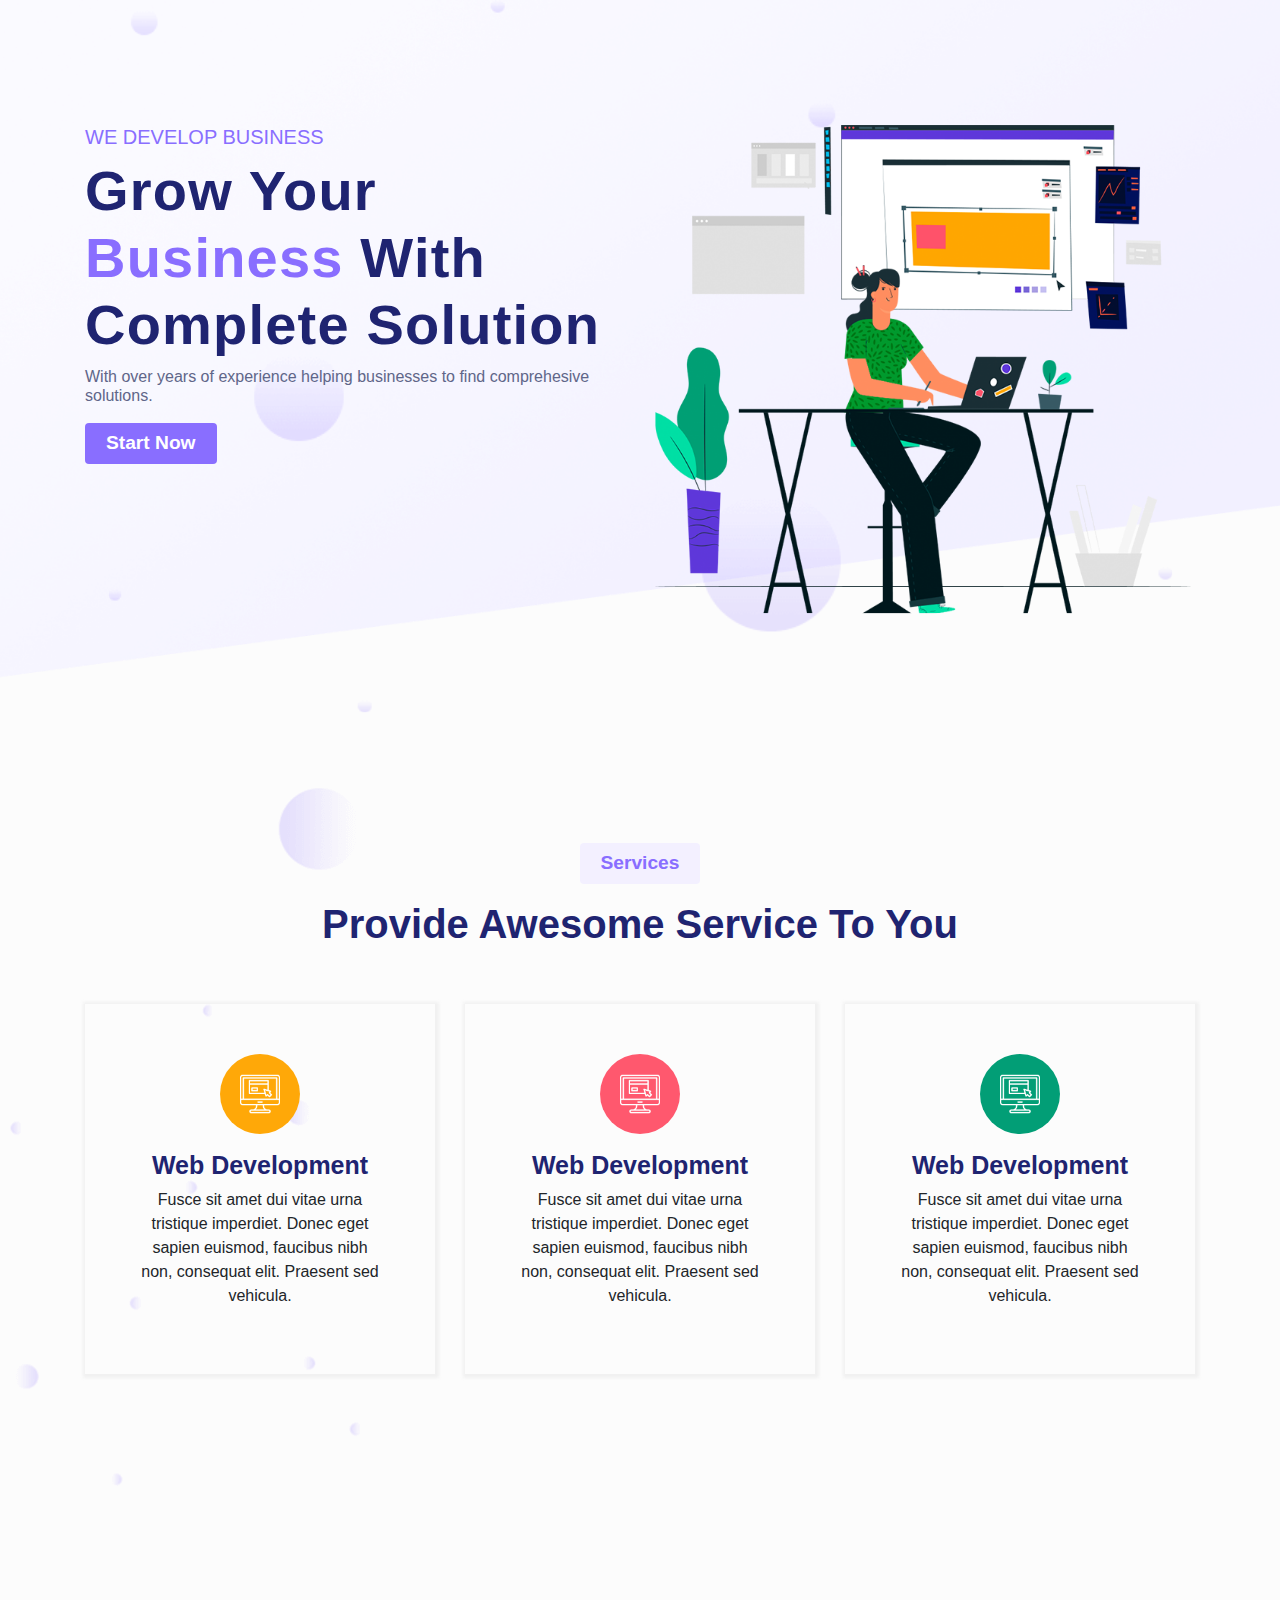
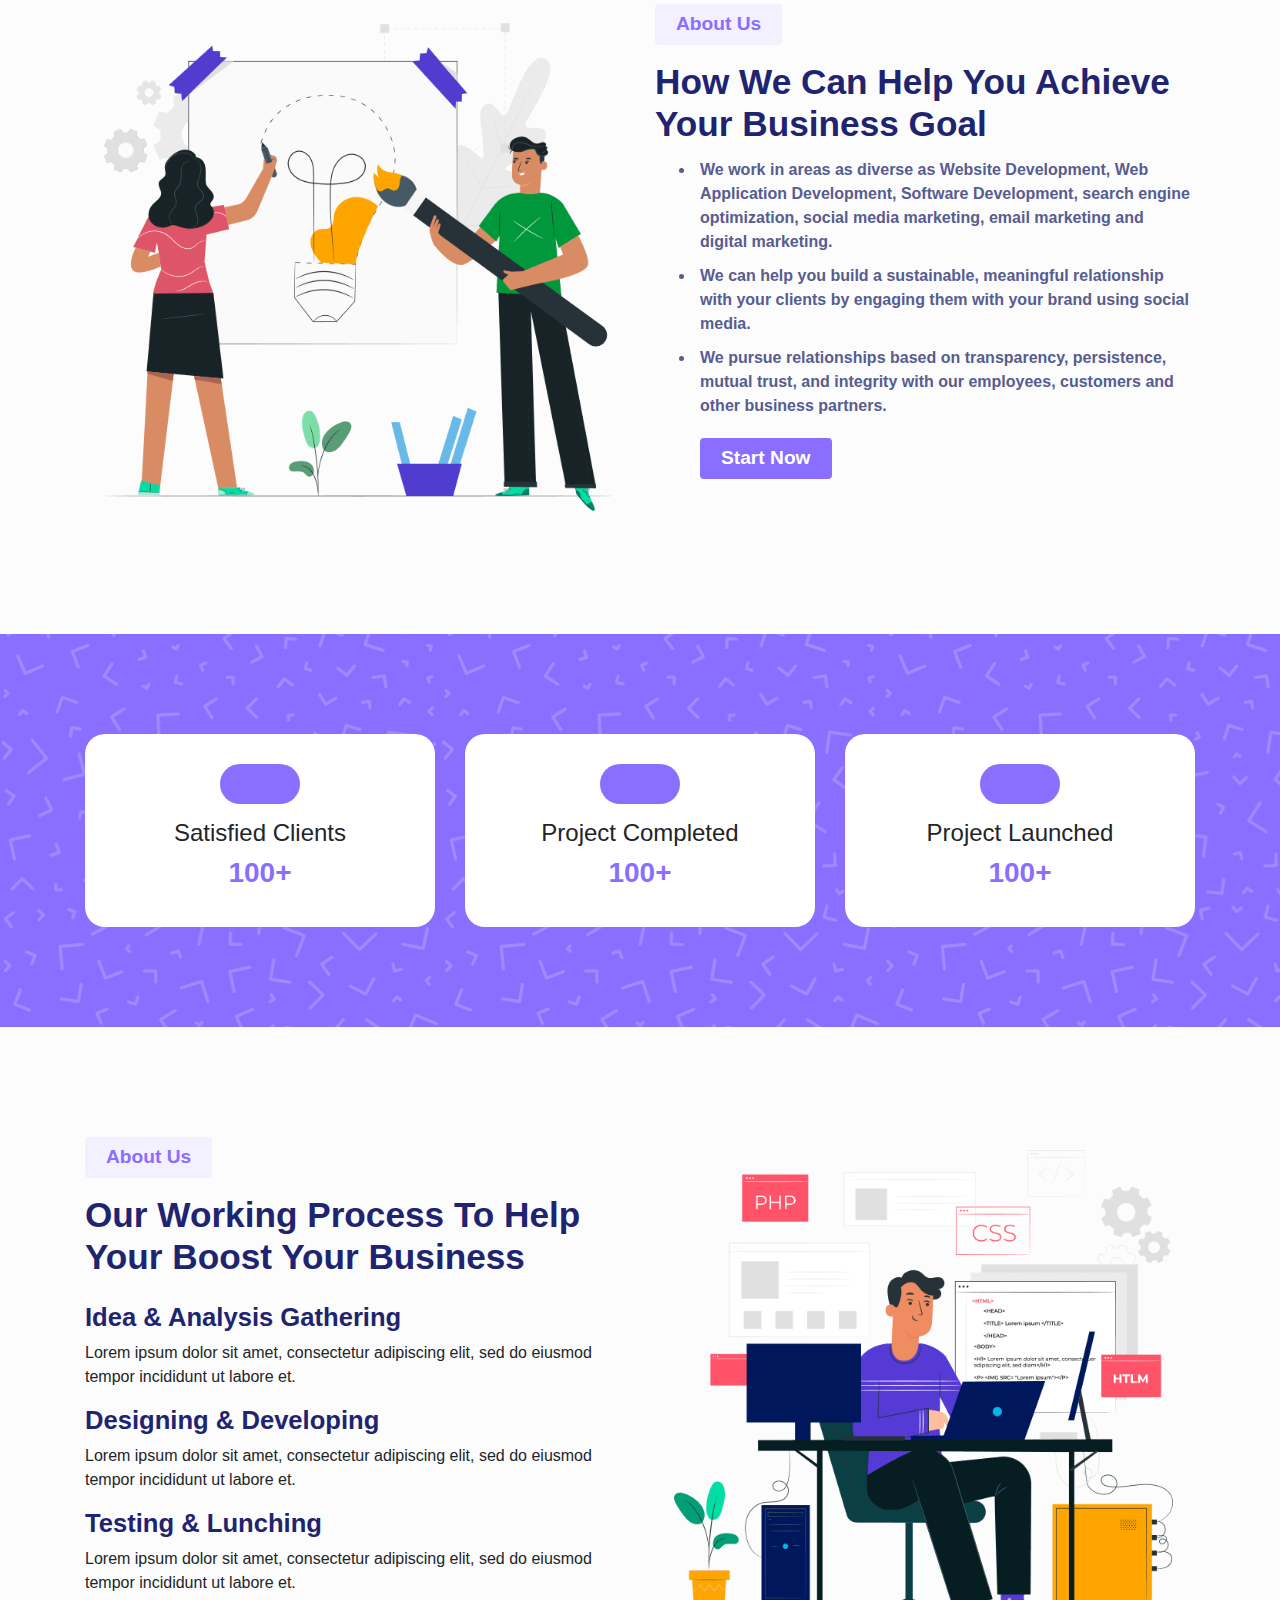
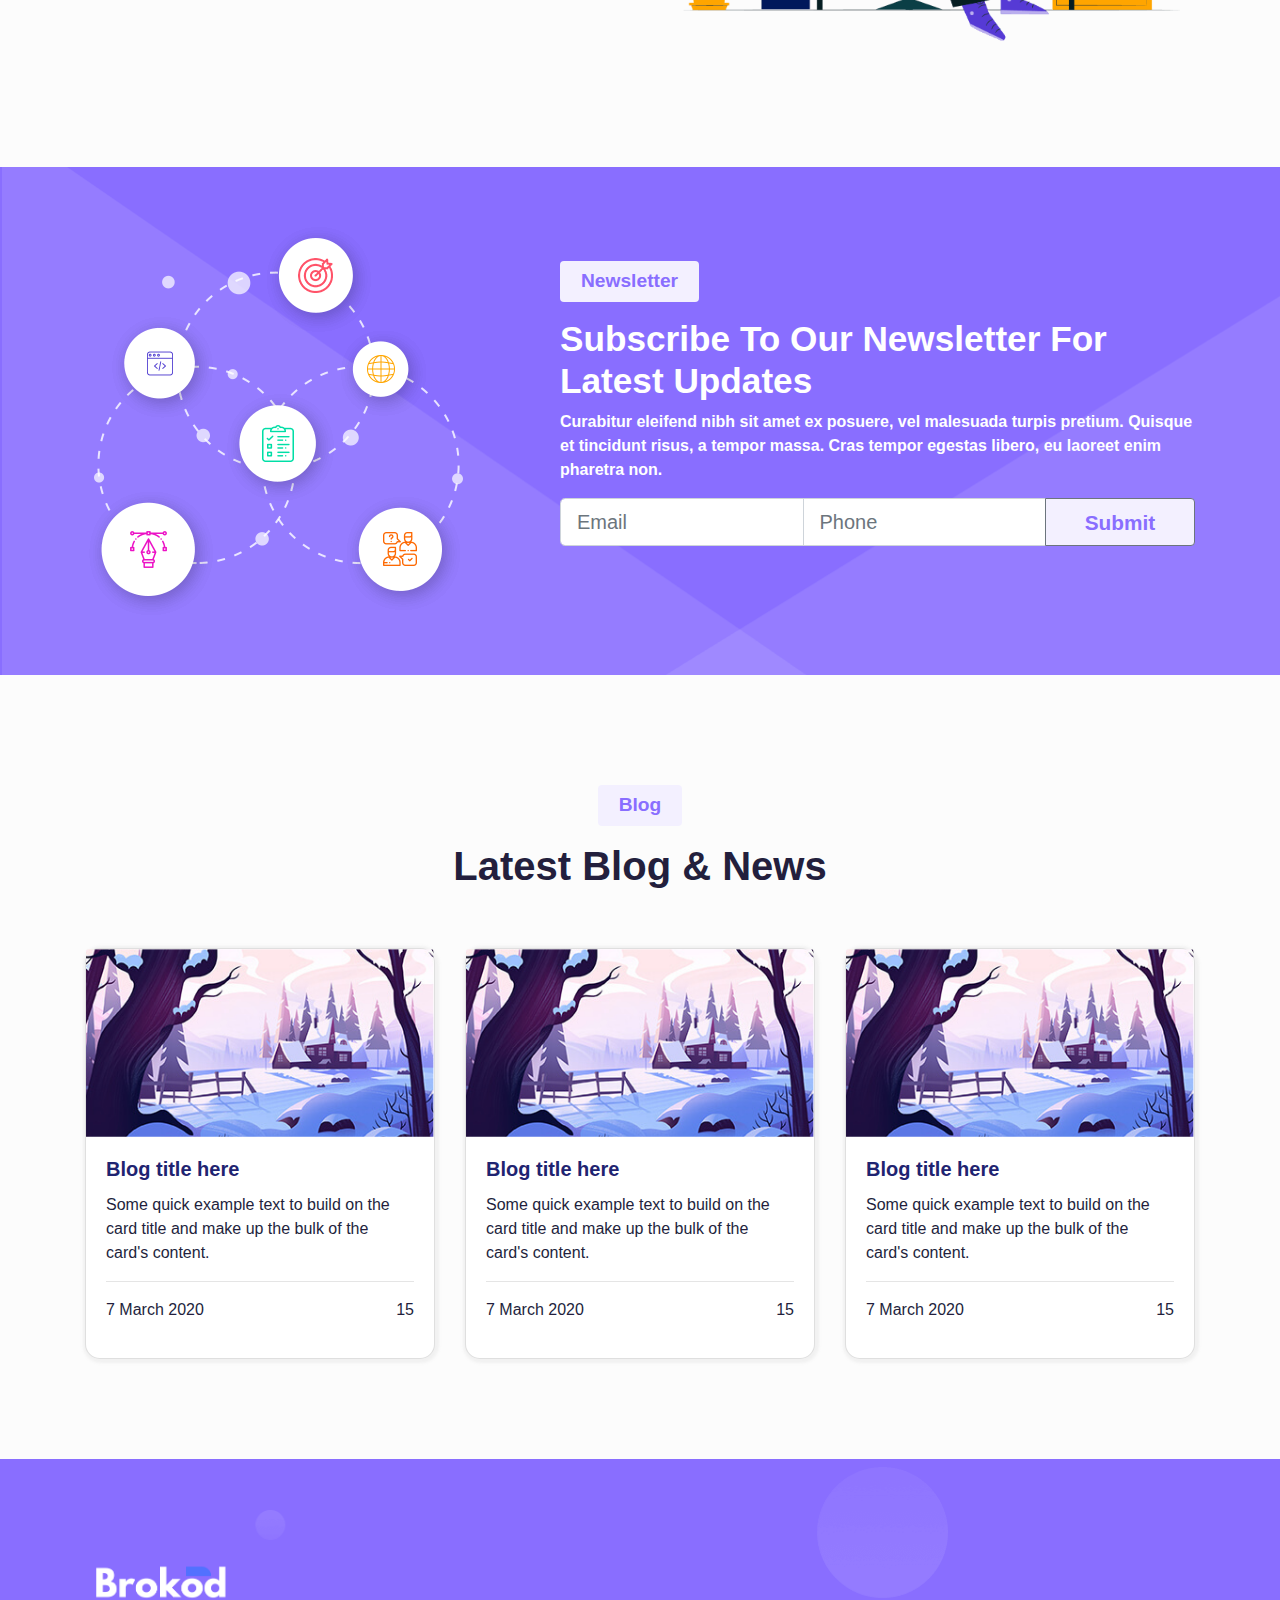
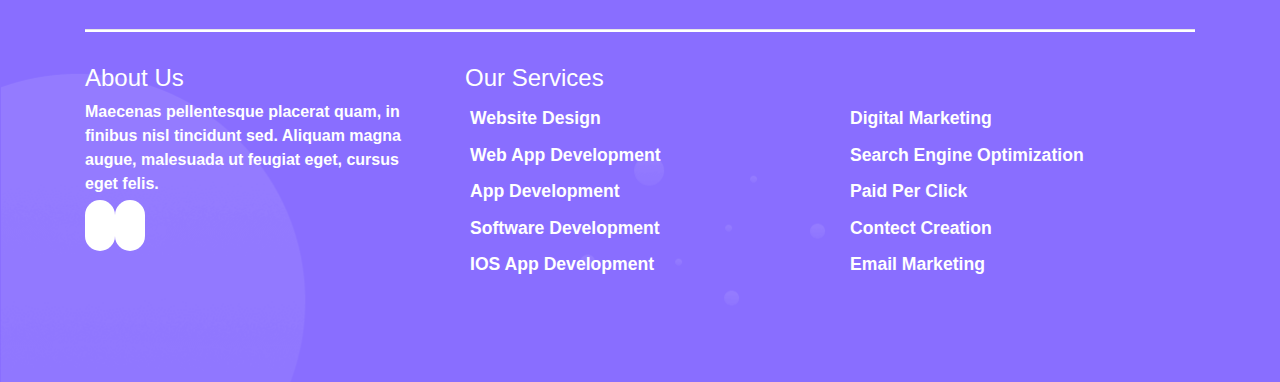
<file: index.html>
<!DOCTYPE html>
<html lang="en">

<head>
  <title>Brokod - Web Development | Digital Marketing</title>
  <!-- Required meta tags -->
  <meta charset="utf-8" />
  <meta name="viewport" content="width=device-width, initial-scale=1, shrink-to-fit=no" />

  <!-- Bootstrap CSS -->
  <link rel="stylesheet" href="https://stackpath.bootstrapcdn.com/bootstrap/4.3.1/css/bootstrap.min.css"
    integrity="sha384-ggOyR0iXCbMQv3Xipma34MD+dH/1fQ784/j6cY/iJTQUOhcWr7x9JvoRxT2MZw1T" crossorigin="anonymous" />

  <link rel="stylesheet" href="assets/css/style.css" />

  <link rel="stylesheet" href="https://pro.fontawesome.com/releases/v5.10.0/css/all.css"
    integrity="sha384-AYmEC3Yw5cVb3ZcuHtOA93w35dYTsvhLPVnYs9eStHfGJvOvKxVfELGroGkvsg+p" crossorigin="anonymous" />

</head>

<body>
  
  
  <!-- <section class="header">
      <div class="gs-nav">
        <nav class="navbar navbar-expand-lg navbar-light p-3">
          <div class="container">
            <a class="navbar-brand" href="#">Navbar</a>
            <button
              class="navbar-toggler"
              type="button"
              data-toggle="collapse"
              data-target="#navbarSupportedContent"
              aria-controls="navbarSupportedContent"
              aria-expanded="false"
              aria-label="Toggle navigation"
            >
              <span class="navbar-toggler-icon"></span>
            </button>

            <div class="collapse navbar-collapse" id="navbarSupportedContent">
              <ul class="navbar-nav ml-auto">
                <li class="nav-item active">
                  <a class="nav-link" href="#"
                    >Home <span class="sr-only">(current)</span></a
                  >
                </li>
                <li class="nav-item">
                  <a class="nav-link" href="#">Link</a>
                </li>
                <li class="nav-item dropdown">
                  <a
                    class="nav-link dropdown-toggle"
                    href="#"
                    id="navbarDropdown"
                    role="button"
                    data-toggle="dropdown"
                    aria-haspopup="true"
                    aria-expanded="false"
                  >
                    Dropdown
                  </a>
                  <div class="dropdown-menu" aria-labelledby="navbarDropdown">
                    <a class="dropdown-item" href="#">Action</a>
                    <a class="dropdown-item" href="#">Another action</a>
                    <div class="dropdown-divider"></div>
                    <a class="dropdown-item" href="#">Something else here</a>
                  </div>
                </li>
                <li class="nav-item">
                  <a class="nav-link disabled" href="#">Disabled</a>
                </li>
              </ul>
              
            </div>
          </div>
        </nav>
      </div>
    </section> -->

  <section class="hero">
    
    <div class="container">
      <div class="row">
        <div class="col-lg-6">
          <div class="hero-content">
            <h5>We Develop Business</h5>
            <h1>Grow Your <span> Business</span> With Complete Solution</h1>
            <h6>
              With over years of experience helping businesses to find
              comprehesive solutions.
            </h6>
            <a href="" class="btn btn-theme">Start Now</a>
          </div>
        </div>
        <div class="col-lg-6">
          <div class="hero-graphics">
            <img src="assets/img/pic2.svg" class="img-fluid" style="position: absolute;">
            <img src="assets/img/pic1.svg" class="img-fluid">
          </div>
        </div>
      </div>
    </div>
  </section>

  <section class="services">
    <div class="container  text-center">
      <div class="row">
        <div class="col-12 head mb-5">
          <p class="btn">Services</p>
          <h1>Provide Awesome Service To You</h1>
        </div>

        <div class="col-sm-4">
          <div class="gs-service-box">
            <div class="gs-icon  mb-3" style="background-color: #FFA808;">
              <img src="assets/icons/website-white.png" class="img-fluid">
            </div>
            <div class="gs-content">
              <h2>Web Development</h2>
              <p>Fusce sit amet dui vitae urna tristique imperdiet. Donec eget sapien euismod, faucibus
                nibh non, consequat elit. Praesent sed vehicula.</p>
            </div>
          </div>
        </div>
        <div class="col-sm-4">
          <div class="gs-service-box">
            <div class="gs-icon mb-3" style="background-color: #FF586E;">
              <img src="assets/icons/website-white.png" class="img-fluid">
            </div>
            <div class="gs-content">
              <h2>Web Development</h2>
              <p>Fusce sit amet dui vitae urna tristique imperdiet. Donec eget sapien euismod, faucibus
                nibh non, consequat elit. Praesent sed vehicula.</p>
            </div>
          </div>
        </div>
        <div class="col-sm-4">
          <div class="gs-service-box">
            <div class="gs-icon  mb-3" style="background-color: #029E76;">
              <img src="assets/icons/website-white.png" class="img-fluid">
            </div>
            <div class="gs-content">
              <h2>Web Development</h2>
              <p>Fusce sit amet dui vitae urna tristique imperdiet. Donec eget sapien euismod, faucibus
                nibh non, consequat elit. Praesent sed vehicula.</p>
            </div>
          </div>
        </div>
      </div>
  </section>



  <section class="about">
    <div class="container">
      <div class="row">
        <div class="col-sm-6">
          <img src="assets/img/img4.svg" class="img-fluid">
        </div>
        <div class="col-sm-6">
          <p class="btn gs-p">About Us</p>
          <h1>
            How We Can Help You Achieve Your Business Goal</h1>
          <ul>
            <li>We work in areas as diverse as Website Development, Web Application Development, Software Development,
              search engine optimization, social media marketing, email marketing and digital marketing.</li>
            <li>We can help you build a sustainable, meaningful relationship with your clients by engaging them with
              your brand using social media.</li>
            <li>We pursue relationships based on transparency, persistence, mutual trust, and integrity with our
              employees, customers and other business partners.</li>

            <li style="list-style: none;"><a href="" class="btn btn-theme">Start Now</a></li>
          </ul>

        </div>
      </div>
    </div>
    </div>
  </section>


  <section class="stats">
    <div class="container">
      <div class="row">
        <div class="col-sm-4 text-center">
          <div class="icon-box">
            <div class="gs-icon">
              <i class="far fa-smile"></i>
            </div>
            <h4>Satisfied Clients</h4>
            <h3>100+</h3>
          </div>
        </div>



        <div class="col-sm-4 text-center">
          <div class="icon-box">
            <div class="gs-icon">
              <i class="far fa-smile"></i>
            </div>
            <h4>Project Completed</h4>
            <h3>100+</h3>
          </div>
        </div>

        <div class="col-sm-4 text-center">
          <div class="icon-box">
            <div class="gs-icon">
              <i class="far fa-smile"></i>
            </div>
            <h4>Project Launched</h4>
            <h3>100+</h3>
          </div>
        </div>
      </div>
    </div>
  </section>


  <section class="workflow">
    <div class="container">
      <div class="row">
        <div class="col-sm-6">
          <p class="btn gs-p">About Us</p>
          <h1 class="pb-3">Our Working Process To Help Your Boost Your Business</h1>

          <h2>Idea & Analysis Gathering</h2>
          <p>Lorem ipsum dolor sit amet, consectetur adipiscing elit, sed do eiusmod tempor incididunt ut labore et.</p>

          <h2>Designing & Developing</h2>
          <p>Lorem ipsum dolor sit amet, consectetur adipiscing elit, sed do eiusmod tempor incididunt ut labore et.</p>

          <h2>Testing & Lunching</h2>
          <p>Lorem ipsum dolor sit amet, consectetur adipiscing elit, sed do eiusmod tempor incididunt ut labore et.</p>


        </div>
        <div class="col-sm-6">
          <img src="assets/img/img5.svg" class="img-fluid">
        </div>
      </div>
    </div>
  </section>


  <section class="subscription">
    <div class="container">
      <div class="row">
        <div class="col-sm-5">
          <img src="assets/img/img9.svg" class="img-fluid" alt="">
        </div>
        <div class="col-sm-7 pt-4">
          <p class=" btn gs-p ">Newsletter</p>
          <h3>Subscribe To Our Newsletter For Latest Updates</h3>
          <p class="p">Curabitur eleifend nibh sit amet ex posuere, vel malesuada turpis pretium. Quisque et tincidunt
            risus, a tempor massa. Cras tempor egestas libero, eu laoreet enim pharetra non.</p>


          <div class="input-group gs-form-group">

            <input type="text" class="form-control  form-control-lg in-2" placeholder="Email" aria-label="Email"
              aria-describedby="basic-addon2">
            <input type="text" class="form-control  form-control-lg in-3" placeholder="Phone" aria-label="Phone"
              aria-describedby="basic-addon2">
            <div class="input-group-append">
              <button class="btn btn-outline-secondary "
                style="min-width: 150px; background-color: #F3F0FF; color: #896EFF; font-size: 1.3rem; font-weight: 600;"
                type="button">Submit</button>
            </div>
          </div>


        </div>
      </div>
    </div>
  </section>


  <section class="blog">
    <div class="container">
      <div class="row">

        <div class="col-12">
          <div style="text-align: center;">
          <p class="btn gs-p text-center">Blog</p>
        </div>
          <h1>Latest Blog & News</h1>
        </div>

        <div class="col-sm-4">
          <div class="card">
            <img class="card-img-top" src="assets/img/pic4.svg" alt="Card image cap">
            <div class="card-body">
              <h5 class="card-title">Blog title here </h5>
              <p class="card-text p">Some quick example text to build on the card title and make up the bulk of the
                card's content.</p>
              <hr>
              <p> <i class="far fa-clock"></i> 7 March 2020 <span style="float: right;"><i class="far fa-comments"></i>
                  15</span></p>

            </div>
          </div>
        </div>

        <div class="col-sm-4">
          <div class="card">
            <img class="card-img-top" src="assets/img/pic4.svg" alt="Card image cap">
            <div class="card-body">
              <h5 class="card-title">Blog title here </h5>
              <p class="card-text p">Some quick example text to build on the card title and make up the bulk of the
                card's content.</p>
              <hr>
              <p> <i class="far fa-clock"></i> 7 March 2020 <span style="float: right;"><i class="far fa-comments"></i>
                  15</span></p>

            </div>
          </div>
        </div>

        <div class="col-sm-4">
          <div class="card">
            <img class="card-img-top" src="assets/img/pic4.svg" alt="Card image cap">
            <div class="card-body">
              <h5 class="card-title">Blog title here </h5>
              <p class="card-text p">Some quick example text to build on the card title and make up the bulk of the
                card's content.</p>
              <hr>
              <p> <i class="far fa-clock"></i> 7 March 2020 <span style="float: right;"><i class="far fa-comments"></i>
                  15</span></p>

            </div>
          </div>
        </div>

      </div>
    </div>
  </section>



  <footer>
    <div class="container">
      <div class="row">
        <div class="col-sm-12 pb-3">
          <img src="assets/img/logo-white.png" class="img-fluid pb-2 logo-footer" alt="">
          <hr>
        
        </div>
        <div class="col-sm-4">
          <h4>About Us</h4>
          <p>Maecenas pellentesque placerat quam, in finibus nisl tincidunt sed. Aliquam magna augue, malesuada ut
            feugiat eget, cursus eget felis.
          </p>
          <p><i class="fab fa-facebook-f"></i> <i class="fab fa-instagram"></i></p>
        </div>

        <div class="col-sm-4">
          <h4>Our Services </h4>
          <div class="list">
            <li>Website Design</li>
            <li>Web App Development</li>
            <li>App Development</li>
            <li>Software Development</li>
            <li>IOS App Development</li>
          </div>
        </div>

        <div class="col-sm-4">
          <h4>  </h4>
          <div class="list">

            <li>Digital Marketing</li>
            <li>Search Engine Optimization</li>
            <li>Paid Per Click</li>
            <li>Contect Creation</li>
            <li>Email Marketing</li>
          </div>
        </div>

      </div>
    </div>
  </footer>







  <!-- Optional JavaScript -->
  <!-- jQuery first, then Popper.js, then Bootstrap JS -->
  <script src="https://code.jquery.com/jquery-3.3.1.slim.min.js"
    integrity="sha384-q8i/X+965DzO0rT7abK41JStQIAqVgRVzpbzo5smXKp4YfRvH+8abtTE1Pi6jizo"
    crossorigin="anonymous"></script>
  <script src="https://cdnjs.cloudflare.com/ajax/libs/popper.js/1.14.7/umd/popper.min.js"
    integrity="sha384-UO2eT0CpHqdSJQ6hJty5KVphtPhzWj9WO1clHTMGa3JDZwrnQq4sF86dIHNDz0W1"
    crossorigin="anonymous"></script>
  <script src="https://stackpath.bootstrapcdn.com/bootstrap/4.3.1/js/bootstrap.min.js"
    integrity="sha384-JjSmVgyd0p3pXB1rRibZUAYoIIy6OrQ6VrjIEaFf/nJGzIxFDsf4x0xIM+B07jRM"
    crossorigin="anonymous"></script>
</body>

</html>
</file>
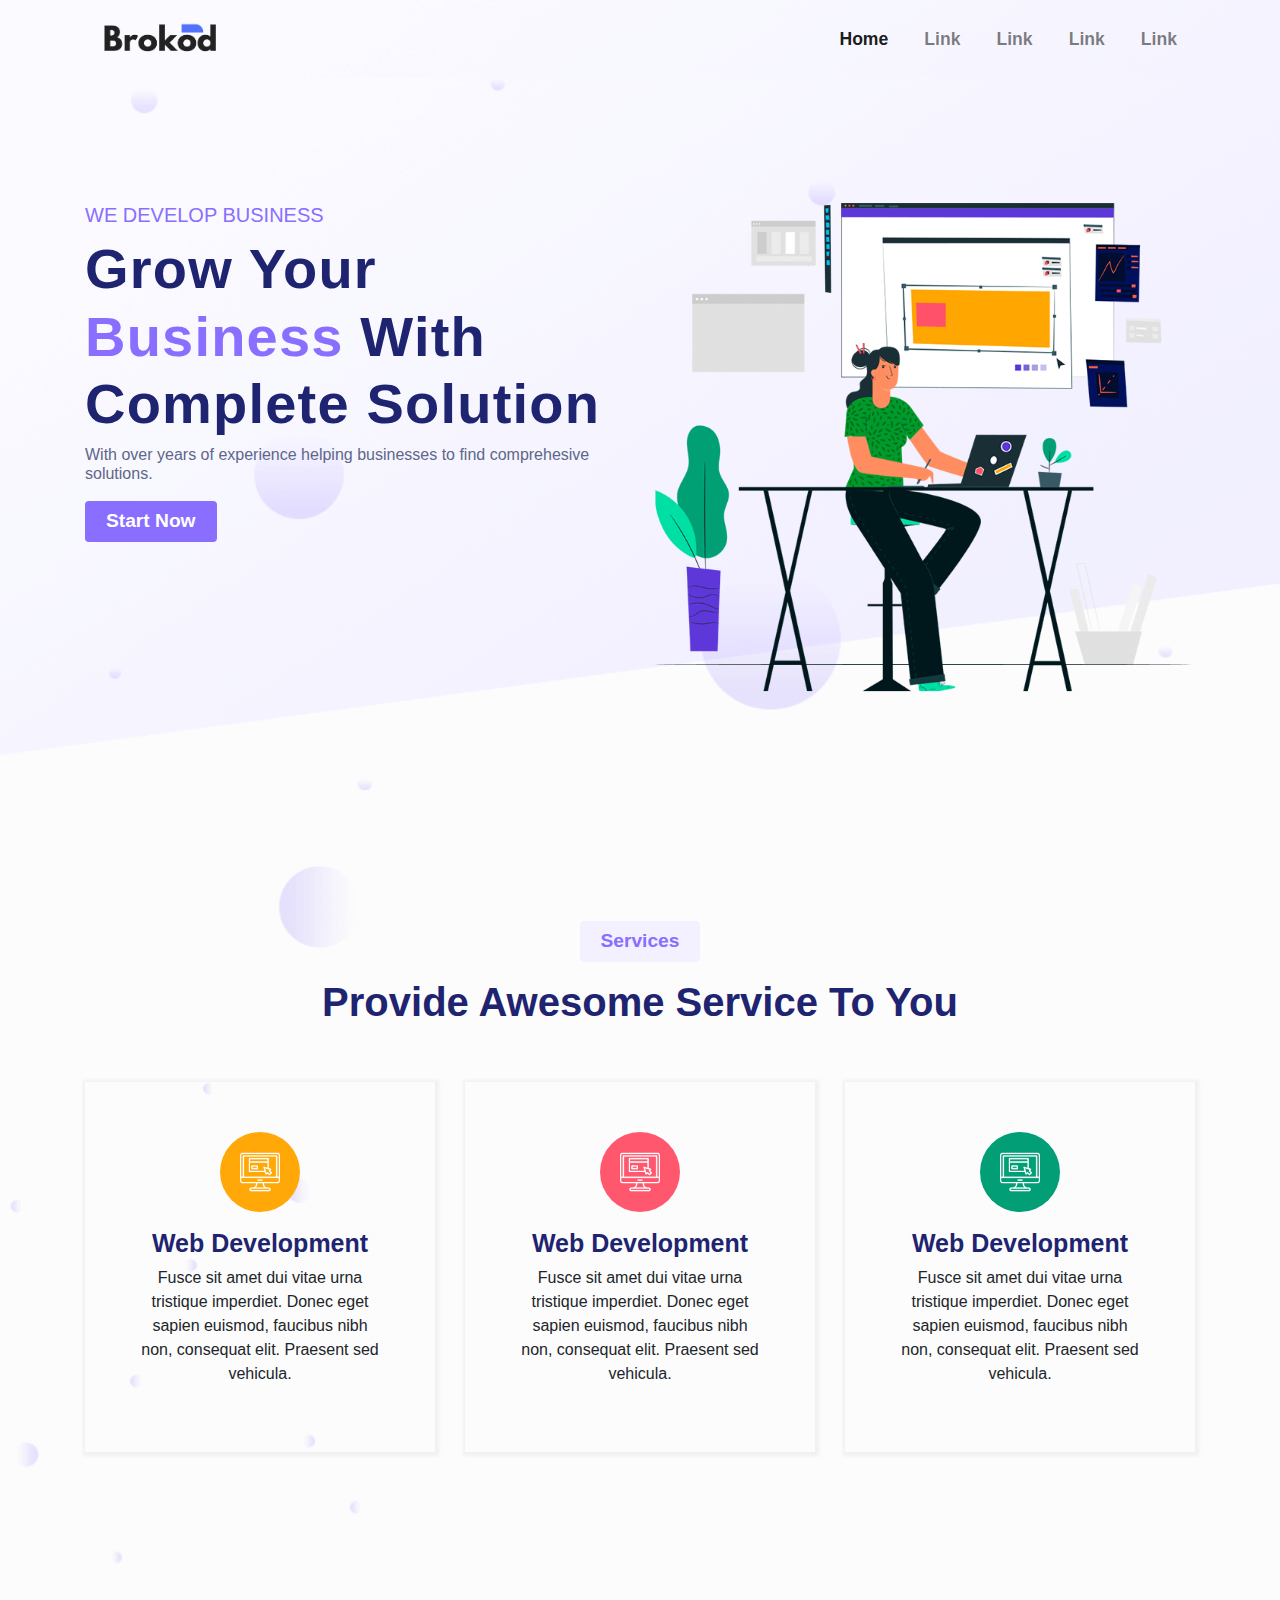
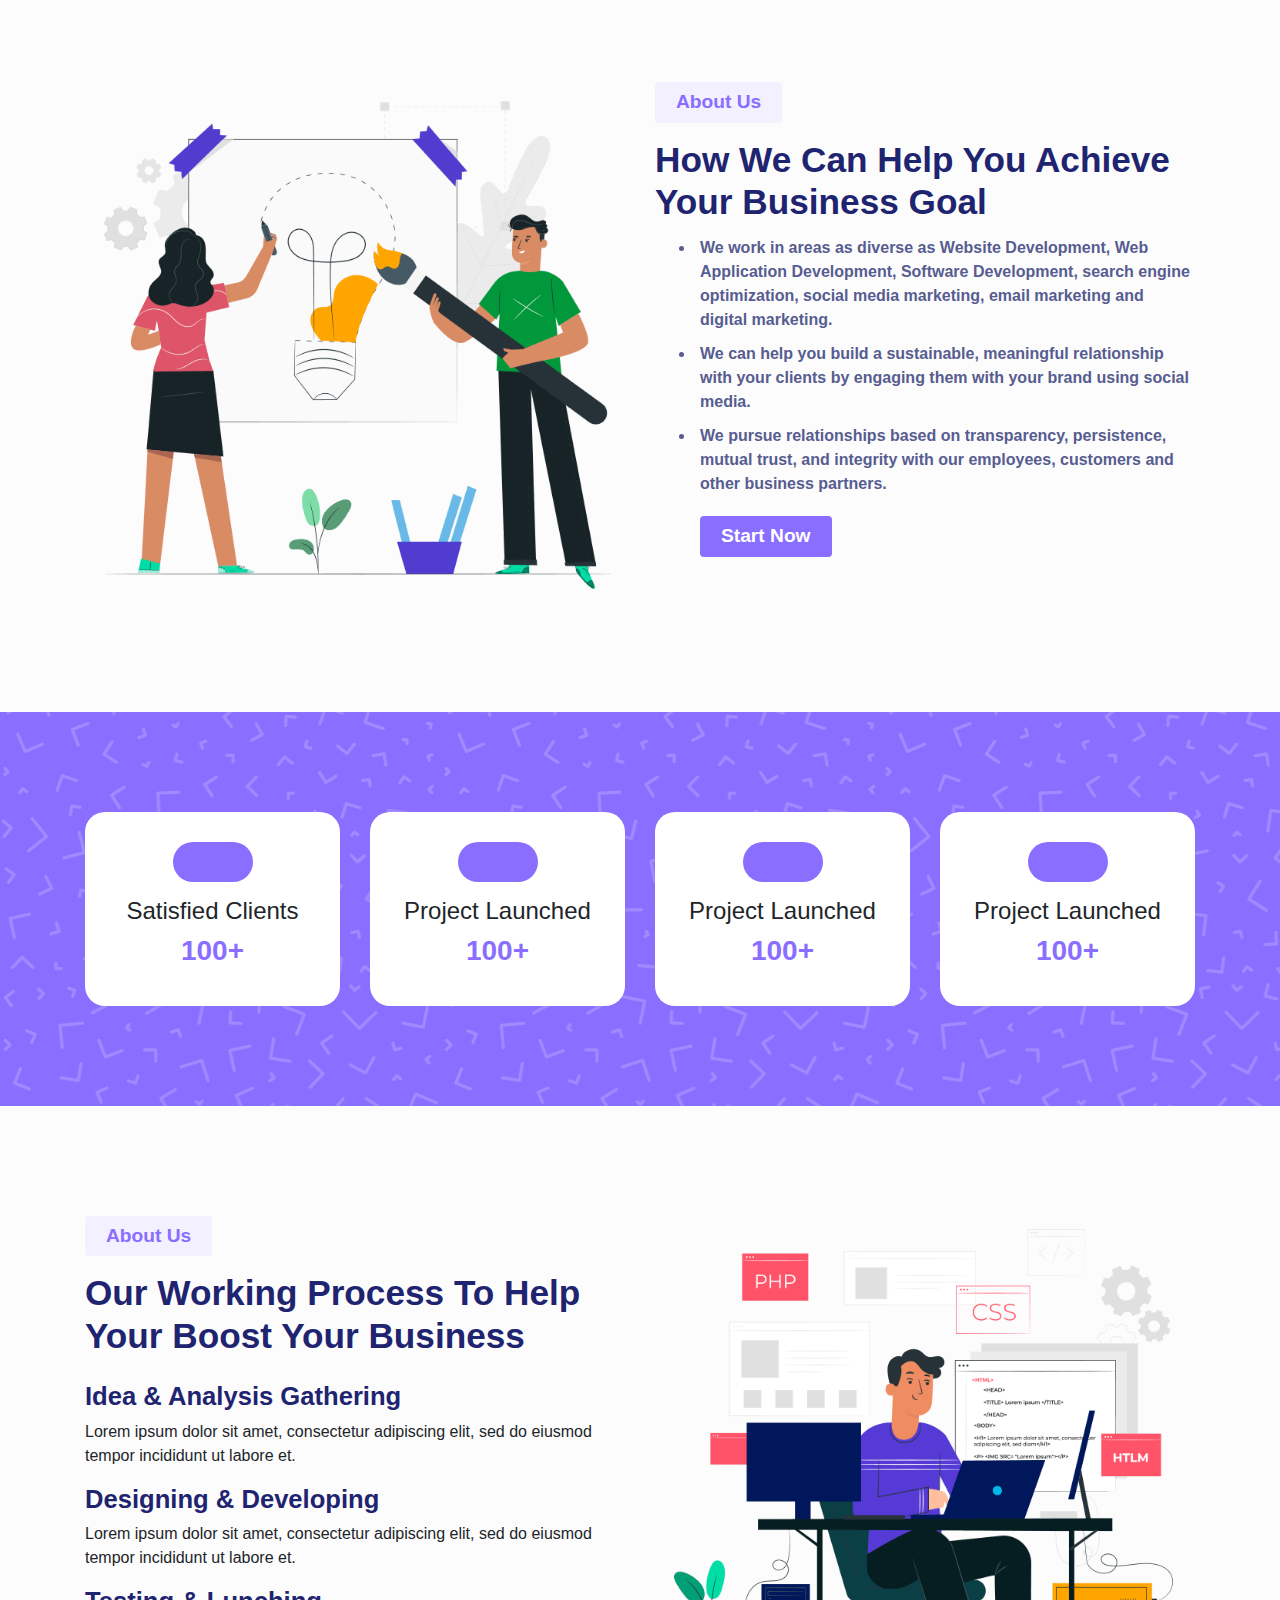
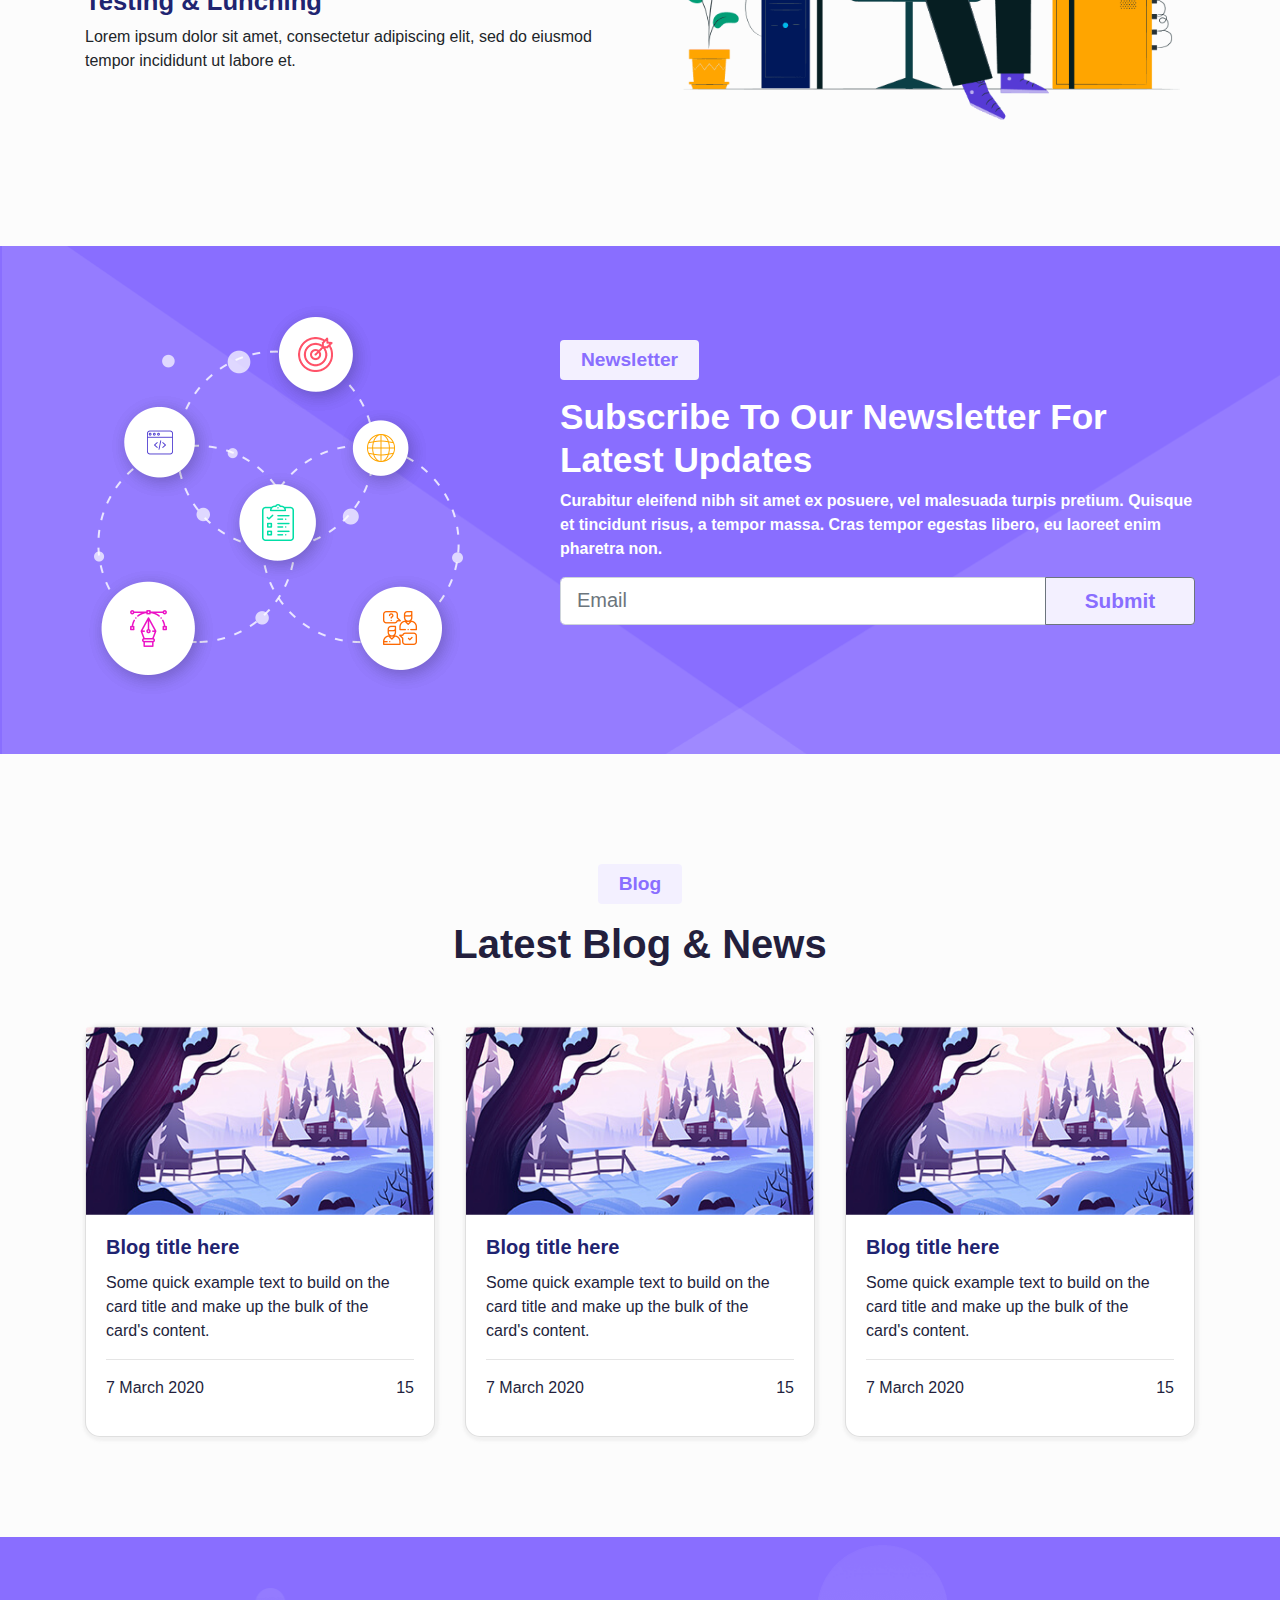
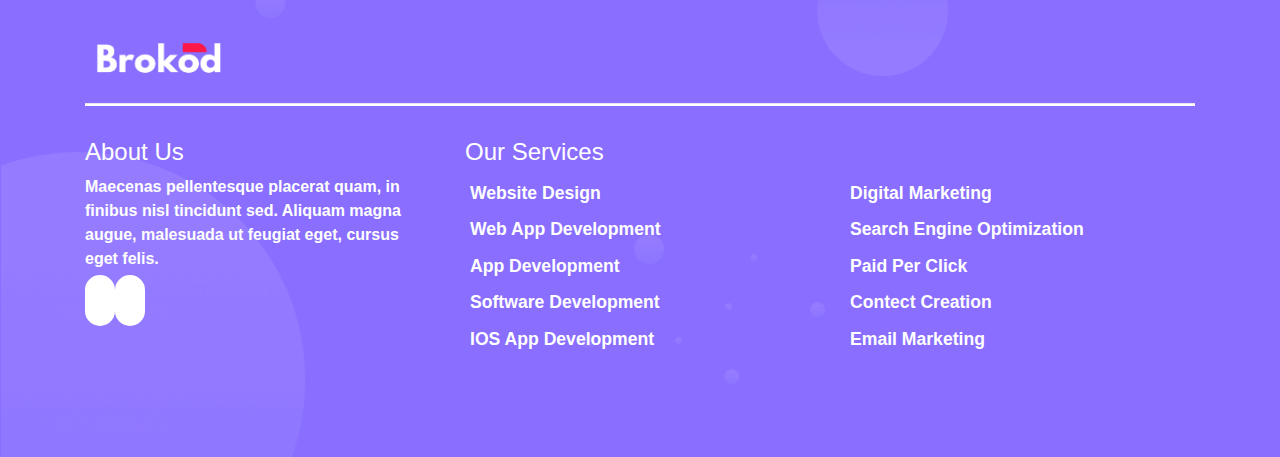
<file: home.html>
<!DOCTYPE html>
<html lang="en">

<head>
  <title>Brokod - Web Development | Digital Marketing</title>
  <!-- Required meta tags -->
  <meta charset="utf-8" />
  <meta name="viewport" content="width=device-width, initial-scale=1, shrink-to-fit=no" />

  <!-- Bootstrap CSS -->
  <link rel="stylesheet" href="https://stackpath.bootstrapcdn.com/bootstrap/4.3.1/css/bootstrap.min.css"
    integrity="sha384-ggOyR0iXCbMQv3Xipma34MD+dH/1fQ784/j6cY/iJTQUOhcWr7x9JvoRxT2MZw1T" crossorigin="anonymous" />

  <link rel="stylesheet" href="assets/css/style.css" />

  <link rel="stylesheet" href="https://pro.fontawesome.com/releases/v5.10.0/css/all.css"
    integrity="sha384-AYmEC3Yw5cVb3ZcuHtOA93w35dYTsvhLPVnYs9eStHfGJvOvKxVfELGroGkvsg+p" crossorigin="anonymous" />

</head>

<body>




  <section class="gs-head">

    <div class="header">
      <nav class="navbar navbar-expand-lg navbar-light">
        <div class="container">

          <img src="assets/img/logo.png"  class=" head-logo img-fluid" alt="">
          <button class="navbar-toggler" type="button" data-toggle="collapse" data-target="#navbarSupportedContent"
            aria-controls="navbarSupportedContent" aria-expanded="false" aria-label="Toggle navigation">
            <span class="navbar-toggler-icon"></span>
          </button>

          <div class="collapse navbar-collapse" id="navbarSupportedContent">
            <ul class="navbar-nav ml-auto">
              <li class="nav-item active">
                <a class="nav-link" href="#">Home <span class="sr-only">(current)</span></a>
              </li>
              <li class="nav-item">
                <a class="nav-link" href="#">Link</a>
              </li>
              <li class="nav-item">
                <a class="nav-link" href="#">Link</a>
              </li>
              <li class="nav-item">
                <a class="nav-link" href="#">Link</a>
              </li>
              <li class="nav-item">
                <a class="nav-link" href="#">Link</a>
              </li>
            </ul>
          </div>
        </div>
      </nav>
    </div>


    <div class="hero">
      <div class="container">
        <div class="row">
          <div class="col-lg-6">
            <div class="hero-content">
              <h5>We Develop Business</h5>
              <h1>Grow Your <span> Business</span> With Complete Solution</h1>
              <h6>
                With over years of experience helping businesses to find
                comprehesive solutions.
              </h6>
              <a href="" class="btn btn-theme">Start Now</a>
            </div>
          </div>
          <div class="col-lg-6">
            <div class="hero-graphics">
              <img src="assets/img/pic2.svg" class="img-fluid" style="position: absolute;">
              <img src="assets/img/pic1.svg" class="img-fluid">
            </div>
          </div>
        </div>
      </div>
    </div>
  </section>

  <section class="services">
    <div class="container  text-center">
      <div class="row">
        <div class="col-12 head mb-5">
          <p class="btn">Services</p>
          <h1>Provide Awesome Service To You</h1>
        </div>

        <div class="col-sm-4">
          <div class="gs-service-box">
            <div class="gs-icon  mb-3" style="background-color: #FFA808;">
              <img src="assets/icons/website-white.png" class="img-fluid">
            </div>
            <div class="gs-content">
              <h2>Web Development</h2>
              <p>Fusce sit amet dui vitae urna tristique imperdiet. Donec eget sapien euismod, faucibus
                nibh non, consequat elit. Praesent sed vehicula.</p>
            </div>
          </div>
        </div>
        <div class="col-sm-4">
          <div class="gs-service-box">
            <div class="gs-icon mb-3" style="background-color: #FF586E;">
              <img src="assets/icons/website-white.png" class="img-fluid">
            </div>
            <div class="gs-content">
              <h2>Web Development</h2>
              <p>Fusce sit amet dui vitae urna tristique imperdiet. Donec eget sapien euismod, faucibus
                nibh non, consequat elit. Praesent sed vehicula.</p>
            </div>
          </div>
        </div>
        <div class="col-sm-4">
          <div class="gs-service-box">
            <div class="gs-icon  mb-3" style="background-color: #029E76;">
              <img src="assets/icons/website-white.png" class="img-fluid">
            </div>
            <div class="gs-content">
              <h2>Web Development</h2>
              <p>Fusce sit amet dui vitae urna tristique imperdiet. Donec eget sapien euismod, faucibus
                nibh non, consequat elit. Praesent sed vehicula.</p>
            </div>
          </div>
        </div>
      </div>
  </section>



  <section class="about">
    <div class="container">
      <div class="row">
        <div class="col-sm-6">
          <img src="assets/img/img4.svg" class="img-fluid">
        </div>
        <div class="col-sm-6">
          <p class="btn gs-p">About Us</p>
          <h1>
            How We Can Help You Achieve Your Business Goal</h1>
          <ul>
            <li>We work in areas as diverse as Website Development, Web Application Development, Software Development,
              search engine optimization, social media marketing, email marketing and digital marketing.</li>
            <li>We can help you build a sustainable, meaningful relationship with your clients by engaging them with
              your brand using social media.</li>
            <li>We pursue relationships based on transparency, persistence, mutual trust, and integrity with our
              employees, customers and other business partners.</li>

            <li style="list-style: none;"><a href="" class="btn btn-theme">Start Now</a></li>
          </ul>

        </div>
      </div>
    </div>
    </div>
  </section>


  <section class="stats">
    <div class="container">
      <div class="row">
        <div class="col-sm-3 text-center">
          <div class="icon-box">
            <div class="gs-icon">
              <i class="far fa-smile"></i>
            </div>
            <h4>Satisfied Clients</h4>
            <h3>100+</h3>
          </div>
        </div>



        <div class="col-sm-3 text-center">
          <div class="icon-box">
            <div class="gs-icon">
              <i class="far fa-smile"></i>
            </div>
            <h4>Project Launched</h4>
            <h3>100+</h3>
          </div>
        </div>

        <div class="col-sm-3 text-center">
          <div class="icon-box">
            <div class="gs-icon">
              <i class="far fa-smile"></i>
            </div>
            <h4>Project Launched</h4>
            <h3>100+</h3>
          </div>
        </div>

        <div class="col-sm-3 text-center">
          <div class="icon-box">
            <div class="gs-icon">
              <i class="far fa-smile"></i>
            </div>
            <h4>Project Launched</h4>
            <h3>100+</h3>
          </div>
        </div>
      </div>
    </div>
  </section>


  <section class="workflow">
    <div class="container">
      <div class="row">
        <div class="col-sm-6">
          <p class="btn gs-p">About Us</p>
          <h1 class="pb-3">Our Working Process To Help Your Boost Your Business</h1>

          <h2>Idea & Analysis Gathering</h2>
          <p>Lorem ipsum dolor sit amet, consectetur adipiscing elit, sed do eiusmod tempor incididunt ut labore et.</p>

          <h2>Designing & Developing</h2>
          <p>Lorem ipsum dolor sit amet, consectetur adipiscing elit, sed do eiusmod tempor incididunt ut labore et.</p>

          <h2>Testing & Lunching</h2>
          <p>Lorem ipsum dolor sit amet, consectetur adipiscing elit, sed do eiusmod tempor incididunt ut labore et.</p>


        </div>
        <div class="col-sm-6">
          <img src="assets/img/img5.svg" class="img-fluid">
        </div>
      </div>
    </div>
  </section>


  <section class="subscription">
    <div class="container">
      <div class="row">
        <div class="col-sm-5">
          <img src="assets/img/img9.svg" class="img-fluid" alt="">
        </div>
        <div class="col-sm-7 pt-4">
          <p class=" btn gs-p ">Newsletter</p>
          <h3>Subscribe To Our Newsletter For Latest Updates</h3>
          <p class="p">Curabitur eleifend nibh sit amet ex posuere, vel malesuada turpis pretium. Quisque et tincidunt
            risus, a tempor massa. Cras tempor egestas libero, eu laoreet enim pharetra non.</p>


          <div class="input-group gs-form-group">

            <input type="text" class="form-control  form-control-lg in-2" placeholder="Email" aria-label="Email"
              aria-describedby="basic-addon2">

            <div class="input-group-append">
              <button class="btn btn-outline-secondary "
                style="min-width: 150px; background-color: #F3F0FF; color: #896EFF; font-size: 1.3rem; font-weight: 600;"
                type="button">Submit</button>
            </div>
          </div>


        </div>
      </div>
    </div>
  </section>


  <section class="blog">
    <div class="container">
      <div class="row">

        <div class="col-12">
          <div style="text-align: center;">
            <p class="btn gs-p text-center">Blog</p>
          </div>
          <h1>Latest Blog & News</h1>
        </div>

        <div class="col-sm-4">
          <div class="card">
            <img class="card-img-top" src="assets/img/pic4.svg" alt="Card image cap">
            <div class="card-body">
              <h5 class="card-title">Blog title here </h5>
              <p class="card-text p">Some quick example text to build on the card title and make up the bulk of the
                card's content.</p>
              <hr>
              <p> <i class="far fa-clock"></i> 7 March 2020 <span style="float: right;"><i class="far fa-comments"></i>
                  15</span></p>

            </div>
          </div>
        </div>

        <div class="col-sm-4">
          <div class="card">
            <img class="card-img-top" src="assets/img/pic4.svg" alt="Card image cap">
            <div class="card-body">
              <h5 class="card-title">Blog title here </h5>
              <p class="card-text p">Some quick example text to build on the card title and make up the bulk of the
                card's content.</p>
              <hr>
              <p> <i class="far fa-clock"></i> 7 March 2020 <span style="float: right;"><i class="far fa-comments"></i>
                  15</span></p>

            </div>
          </div>
        </div>

        <div class="col-sm-4">
          <div class="card">
            <img class="card-img-top" src="assets/img/pic4.svg" alt="Card image cap">
            <div class="card-body">
              <h5 class="card-title">Blog title here </h5>
              <p class="card-text p">Some quick example text to build on the card title and make up the bulk of the
                card's content.</p>
              <hr>
              <p> <i class="far fa-clock"></i> 7 March 2020 <span style="float: right;"><i class="far fa-comments"></i>
                  15</span></p>

            </div>
          </div>
        </div>

      </div>
    </div>
  </section>



  <footer>
    <div class="container">
      <div class="row">
        <div class="col-sm-12 pb-3">
          <img src="assets/img/logo-white-pink.png" class="img-fluid pb-2 logo-footer" alt="">
          <hr>

        </div>
        <div class="col-sm-4">
          <h4>About Us</h4>
          <p>Maecenas pellentesque placerat quam, in finibus nisl tincidunt sed. Aliquam magna augue, malesuada ut
            feugiat eget, cursus eget felis.
          </p>
          <p><i class="fab fa-facebook-f"></i> <i class="fab fa-instagram"></i></p>
        </div>

        <div class="col-sm-4">
          <h4>Our Services </h4>
          <div class="list">
            <li>Website Design</li>
            <li>Web App Development</li>
            <li>App Development</li>
            <li>Software Development</li>
            <li>IOS App Development</li>
          </div>
        </div>

        <div class="col-sm-4">
          <h4>  </h4>
          <div class="list">

            <li>Digital Marketing</li>
            <li>Search Engine Optimization</li>
            <li>Paid Per Click</li>
            <li>Contect Creation</li>
            <li>Email Marketing</li>
          </div>
        </div>

      </div>
    </div>
  </footer>







  <!-- Optional JavaScript -->
  <!-- jQuery first, then Popper.js, then Bootstrap JS -->
  <script src="https://code.jquery.com/jquery-3.3.1.slim.min.js"
    integrity="sha384-q8i/X+965DzO0rT7abK41JStQIAqVgRVzpbzo5smXKp4YfRvH+8abtTE1Pi6jizo"
    crossorigin="anonymous"></script>
  <script src="https://cdnjs.cloudflare.com/ajax/libs/popper.js/1.14.7/umd/popper.min.js"
    integrity="sha384-UO2eT0CpHqdSJQ6hJty5KVphtPhzWj9WO1clHTMGa3JDZwrnQq4sF86dIHNDz0W1"
    crossorigin="anonymous"></script>
  <script src="https://stackpath.bootstrapcdn.com/bootstrap/4.3.1/js/bootstrap.min.js"
    integrity="sha384-JjSmVgyd0p3pXB1rRibZUAYoIIy6OrQ6VrjIEaFf/nJGzIxFDsf4x0xIM+B07jRM"
    crossorigin="anonymous"></script>
</body>

</html>
</file>
<file: assets/css/style.css>
body {
  background-color: #fcfcfc;
}

.gs-head
{
  background:   url("../img/slider.svg") ;
  background-position: center;
  background-repeat: no-repeat;
  background-size: cover;
  /* padding: 150px 10px; */
}
.head-logo 
{
  max-width: 150px;
}
.header nav ul li 
{
  padding: 10px;
  font-weight: 600;
  font-size: 1.1rem;
}


.hero {
  /* background-color: #fafaff; */
  background:   url("../img/pic3.svg"), url("../img/slider.svg") ;
  background-position: center;
  background-repeat: no-repeat;
  background-size: contain, cover;
  padding: 125px 10px;
}


.hero .hero-content h5 {
  text-transform: uppercase;
  color: #896eff;
}
.hero .hero-content h1 {
  color: #1f2471;
  font-weight: 700;
  letter-spacing: 1.2px;
  font-size: 3.5rem;
}
.hero .hero-content h1 span {
  color: #896eff;
}
.hero .hero-content h6 {
  color: #606689;
}

.hero .hero-content .btn-theme {
  background-color: #896eff;
  color: white;
  font-size: 1.2rem;
  margin-top: 10px;
  font-weight: 600;
  padding: 5px 20px;
}

.services {
  padding: 120px 10px;
  background: url("../img/bg-2.svg");
}
.services .head p {
  font-size: 1.2rem;
  margin-top: 10px;
  font-weight: 600;
  padding: 5px 20px;
  background: #f3f0ff;
  color: #896eff;
  font-weight: 600;
}
.services .head h1 {
  font-weight: 700;
  color: #1f2471;
}
.services .gs-icon {
  background: #896eff;
  border-radius: 50px;
  padding: 20px;
  width: 80px;
  margin: auto;
}
.services .gs-icon img {
  width: 80px;
}
.services h2 {
  font-weight: 700;
  color: #1f2471;
  font-size: 25px;
}
.services .gs-service-box {
  padding: 50px;
  box-shadow: 1px 1px 3px 3px #aaaaaa22;
}

.about {
  padding: 100px 10px;
}
.gs-p {
  font-size: 1.2rem;
  margin-top: 10px;
  font-weight: 600;
  padding: 5px 20px;
  background: #f3f0ff;
  color: #896eff;
  font-weight: 600;
}
.about h1 {
  font-size: 2.2rem;
  font-weight: 700;
  color: #1f2471;
}
.about ul li {
  padding: 5px;
  color: #575c91;
  font-weight: 600;
}
.about .btn-theme {
  background-color: #896eff;
  color: white;
  font-size: 1.2rem;
  margin-top: 10px;
  font-weight: 600;
  padding: 5px 20px;
}

.stats {
  background: #896eff;
  padding: 100px 10px;
  background-image: url("/assets/img/bg3.svg");
}
.stats .icon-box {
  background: white;
  padding: 30px;
  border-radius: 20px;
}
.stats .gs-icon {
  background: #896eff;
  border-radius: 50px;
  padding: 20px;
  width: 80px;
  margin: auto;
  margin-bottom: 15px;
}
.stats .gs-icon i {
  font-size: 40px;
  font-weight: 100;
  color: white;
}
.stats h3 {
  color: #896eff;
  font-weight: 800;
}

.workflow {
  padding: 100px 10px;
}
.workflow h1 {
  font-weight: 800;
  font-size: 2.2rem;
  color: #1f2471;
}
.workflow .gs-icon {
  background: #896eff;
  border-radius: 50px;
  padding: 20px;
  width: 80px;
  margin-bottom: 15px;
}
.workflow .circ {
  width: 100px;
  color: white;
}

.workflow h2 {
  color: #1f2471;
  font-size: 1.6rem;
  font-weight: bold;
}

.subscription {
  padding: 60px 10px;
  background: #896eff;
  background-image: url("/assets/img/bg13.svg");
}
.subscription h3 {
  color: white;
  font-weight: bold;
  font-size: 2.2rem;
}
.subscription .p {
  color: white;
  font-weight: 600;
}
.subscription .gs-form-group .in-1 {
  border-top-left-radius: 10px;
  border-bottom-left-radius: 10px;
}

.blog 
{
    padding: 100px 10px;
}
.blog .card 
{
    border-radius: 15px;
    box-shadow: 1px 1px 3px 3px #aaaaaa22;

}
.blog .card h5 
{
    color: #1f2471;
    font-weight: 700;
}
.blog .card p 
{
    color : rgb(35, 31, 61)
}
.blog h1 
 {
     color:rgb(35, 31, 61);
     text-align: center;
     font-weight: 700;
     padding-bottom: 50px;
 }

footer 
{
    background-color: #896EFF;
    padding: 100px 10px;
    color: white;
    background-image: url('/assets/img/bg10.svg');

}

footer .logo-footer
{
    max-width: 150px;

}
footer hr 
{
    color: white;
    background-color: white;
    height: 2px;
}
footer h4 
{
    font-weight: 7  00;
}
footer p 
{
    font-weight: 600;
}

footer p i 
{
    color: #896EFF;
    background-color: white;
    padding: 15px;
    border-radius: 50px;
    width: 50px;
    text-align: center;
    font-size: 1.2rem;
}
footer .list li 
{
    list-style-type: none;
    padding: 5px;
    font-weight: 600;
    font-size: 1.1rem;
}
</file>
